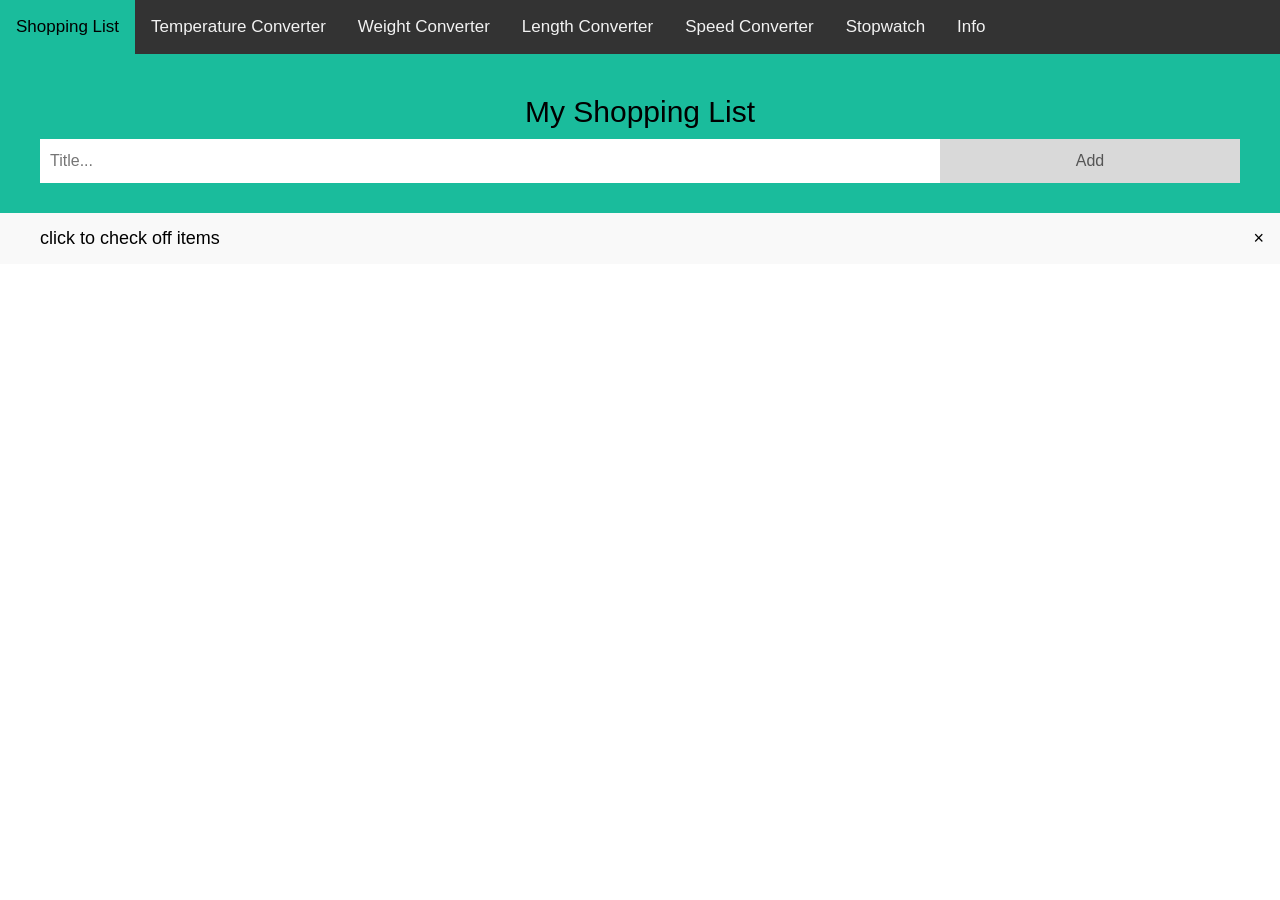
<file: index.html>
<!DOCTYPE html>
<html lang="en">

<head>
  <title>WebTools: Shopping List</title>
  <meta name="viewport" content="width=device-width, initial-scale=1">
  <link rel="stylesheet" type="text/css" href="css/Stylesheet.css">
  <link rel="stylesheet" type="text/css" href="css/w3.css">
  <script src="https://ajax.googleapis.com/ajax/libs/jquery/3.5.1/jquery.min.js"></script>
  <link rel="stylesheet" href="https://cdnjs.cloudflare.com/ajax/libs/font-awesome/4.7.0/css/font-awesome.min.css">
  <link rel="apple-touch-icon" sizes="180x180" href="fav/apple-touch-icon.png">
  <link rel="icon" type="image/png" sizes="32x32" href="fav/favicon-32x32.png">
  <link rel="icon" type="image/png" sizes="16x16" href="fav/favicon-16x16.png">
  <link rel="manifest" href="site.webmanifest">
  <link rel="mask-icon" href="fav/safari-pinned-tab.svg" color="#5bbad5">
  <meta name="msapplication-TileColor" content="#da532c">
  <meta name="theme-color" content="#ffffff">
  <!-- Global site tag (gtag.js) - Google Analytics -->
  <script async src="https://www.googletagmanager.com/gtag/js?id=UA-176557446-1"></script>
  <script>
    window.dataLayer = window.dataLayer || [];
    function gtag() { dataLayer.push(arguments); }
    gtag('js', new Date());

    gtag('config', 'UA-176557446-1');
  </script>

</head>

<body>
  <title>WebTools: Shopping List</title>
<!-- <div class="w3-panel w3-green">
    <p>New! A developement build of the webpage as an app has just been released, it is still in developement and currently only has the shopping list page. It can be downloaded for Windows 10 (x64)</p>
  </div>   --> 
  <div class="topnav" id="myTopnav">
    <a class="active" href="index.html">Shopping List</a>
    <a href="temp.html">Temperature Converter</a>
    <a href="weight.html">Weight Converter</a>
    <a href="length.html">Length Converter</a>
    <a href="speed.html">Speed Converter</a>
    <a href="Stopwatch.html">Stopwatch</a>

    <a onclick="document.getElementById('id01').style.display='block'">Info</a>


  <!-- The Modal -->
  <div id="id01" class="w3-modal">
    <div class="w3-modal-content">
      <div class="w3-container">
        <span onclick="document.getElementById('id01').style.display='none'"
          class="w3-button w3-display-topright">&times;</span>
        <h1>Info</h1>
        <p>Version: v1.5</p>
        <p><a class="nav-modal" href="https://github.com/CodeDude404/WebTools.github.io" target="blank">Git Repo</a></p>
      </div>
    </div>
  </div>



    <a href="javascript:void(0);" class="icon" onclick="myFunction()">
      <i class="fa fa-bars"></i>
    </a>
  </div>
  <div id="myDIV" class="header">
    <h2 style="margin:5px" class="stwitch">My Shopping List</h2>
    <input type="text" id="ToDo" placeholder="Title...">
    <span onclick="newElement()" class="addBtn" id="MyBtn">Add</span>
  </div>

  <ul id="myUL">
    <li>click to check off items</li>
  </ul>




  <script src="JS/index.js"></script>
</body>

</html>
</file>
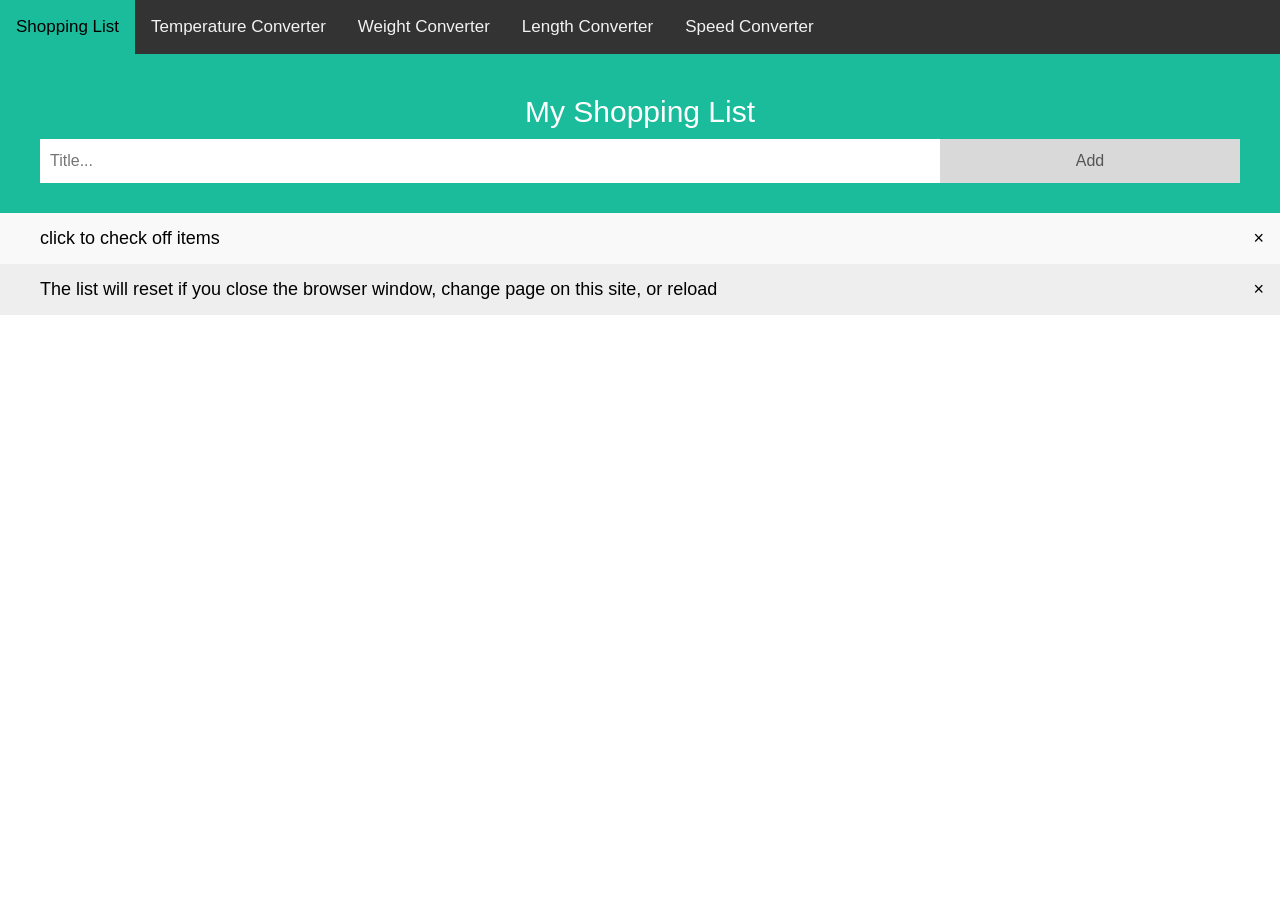
<file: index.html.html>
<!DOCTYPE html>
<html>

<head>
  <meta name="viewport" content="width=device-width, initial-scale=1">
  <link rel="stylesheet" type="text/css" href="Stylesheet.css">
  <link rel="stylesheet" type="text/css" href="w3.css">
  <script src="https://ajax.googleapis.com/ajax/libs/jquery/3.5.1/jquery.min.js"></script>
  <style>

  </style>
</head>

<body>

  <div class="topnav">

    <a class="active" href="Site2.html">Shopping List</a>
    <a href="Site2page2.html">Temperature Converter</a>
    <a href="Site2page3.html">Weight Converter</a>
    <a href="Site2page4.html">Length Converter</a>
    <a href="Site2page5.html">Speed Converter</a>

  </div>

  <div id="myDIV" class="header">
    <h2 style="margin:5px">My Shopping List</h2>
    <input type="text" id="ToDo" placeholder="Title...">
    <span onclick="newElement()" class="addBtn" id="MyBtn">Add</span>
  </div>

  <ul id="myUL">
    <li>click to check off items</li>
    <li>The list will reset if you close the browser window, change page on this site, or reload</li>
  </ul>

  <script>
    // Create a "close" button and append it to each list item
    var myNodelist = document.getElementsByTagName("LI");
    var i;
    for (i = 0; i < myNodelist.length; i++) {
      var span = document.createElement("SPAN");
      var txt = document.createTextNode("\u00D7");
      span.className = "close";
      span.appendChild(txt);
      myNodelist[i].appendChild(span);
    }

    // Click on a close button to hide the current list item
    var close = document.getElementsByClassName("close");
    var i;
    for (i = 0; i < close.length; i++) {
      close[i].onclick = function () {
        var div = this.parentElement;
        div.style.display = "none";
      }
    }

    // Add a "checked" symbol when clicking on a list item
    var list = document.querySelector('ul');
    list.addEventListener('click', function (ev) {
      if (ev.target.tagName === 'LI') {
        ev.target.classList.toggle('checked');
      }
    }, false);

    // Create a new list item when clicking on the "Add" button
    function newElement() {
      var li = document.createElement("li");
      var inputValue = document.getElementById("ToDo").value;
      var t = document.createTextNode(inputValue);
      li.appendChild(t);
      if (inputValue === '') {
        alert("You must write something!");
      } else {
        document.getElementById("myUL").appendChild(li);
      }
      document.getElementById("ToDo").value = "";

      var span = document.createElement("SPAN");
      var txt = document.createTextNode("\u00D7");
      span.className = "close";
      span.appendChild(txt);
      li.appendChild(span);

      for (i = 0; i < close.length; i++) {
        close[i].onclick = function () {
          var div = this.parentElement;
          div.style.display = "none";
        }
      }
    }

// Get the input field
document.getElementById('ToDo').addEventListener('keypress', function (e) {
    if (e.keyCode == 13) {
            newElement();
    }
}, false);
  </script>

</body>

</html>
</file>
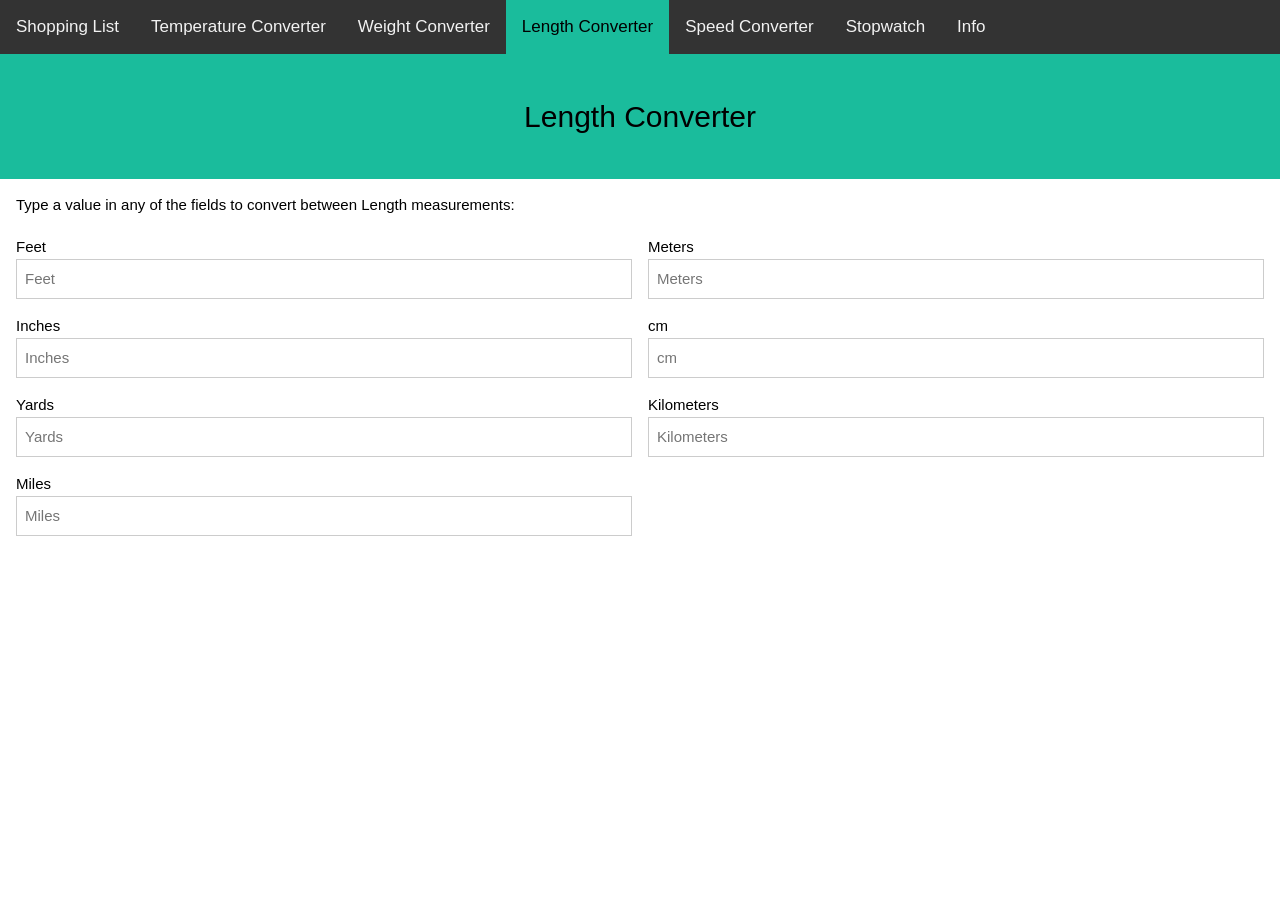
<file: length.html>
<!DOCTYPE html>
<html>

<head>
  <title>WebTools: Shopping List</title>
  <meta name="viewport" content="width=device-width, initial-scale=1">
  <link rel="stylesheet" type="text/css" href="css/Stylesheet.css">
  <link rel="stylesheet" type="text/css" href="css/w3.css">
  <script src="https://ajax.googleapis.com/ajax/libs/jquery/3.5.1/jquery.min.js"></script>
  <link rel="stylesheet" href="https://cdnjs.cloudflare.com/ajax/libs/font-awesome/4.7.0/css/font-awesome.min.css">
  <link rel="apple-touch-icon" sizes="180x180" href="fav/apple-touch-icon.png">
  <link rel="icon" type="image/png" sizes="32x32" href="fav/favicon-32x32.png">
  <link rel="icon" type="image/png" sizes="16x16" href="fav/favicon-16x16.png">
  <link rel="manifest" href="site.webmanifest">
  <link rel="mask-icon" href="fav/safari-pinned-tab.svg" color="#5bbad5">
  <meta name="msapplication-TileColor" content="#da532c">
  <meta name="theme-color" content="#ffffff">
  <!-- Global site tag (gtag.js) - Google Analytics -->
<script async src="https://www.googletagmanager.com/gtag/js?id=UA-176557446-1"></script>
<script>
  window.dataLayer = window.dataLayer || [];
  function gtag(){dataLayer.push(arguments);}
  gtag('js', new Date());

  gtag('config', 'UA-176557446-1');
</script>

</head>

<body>

  <title>WebTools: Length Converter</title>
  <div class="topnav" id="myTopnav">
    <a href="index.html">Shopping List</a>
    <a href="temp.html">Temperature Converter</a>
    <a href="weight.html">Weight Converter</a>
    <a class="active" href="Site2page4.html">Length Converter</a>
    <a href="speed.html">Speed Converter</a>
    <a href="Stopwatch.html">Stopwatch</a>
    <a onclick="document.getElementById('id01').style.display='block'">Info</a>

    
    <!-- The Modal -->
    <div id="id01" class="w3-modal">
      <div class="w3-modal-content">
        <div class="w3-container">
          <span onclick="document.getElementById('id01').style.display='none'"
            class="w3-button w3-display-topright">&times;</span>
          <h1>Info</h1>
          <p>Version: v1.5</p>
          <p><a class="nav-modal" href="https://github.com/CodeDude404/WebTools.github.io" target="blank">Git Repo</a></p>
        </div>
      </div>
    </div>
  
    <a href="javascript:void(0);" class="icon" onclick="myFunction()">
      <i class="fa fa-bars"></i>
    </a>
  </div>
  <div class="header">
    <h2 class="stwitch">Length Converter</h2>
  </div>

  <div class="w3-row-padding">
    <p style="margin-left:8px;margin-bottom:4px;">Type a value in any of the fields to convert between Length
      measurements:</p>
    <div class="w3-half w3-margin-top">
      <label>Feet</label>
      <input id="inputFeet" class="w3-input w3-border" type="number" placeholder="Feet"
        oninput="lengthConverter(this.id,this.value)" onchange="lengthConverter(this.id,this.value)">
    </div>
    <div class="w3-half w3-margin-top">
      <label>Meters</label>
      <input id="inputMeters" class="w3-input w3-border" type="number" placeholder="Meters"
        oninput="lengthConverter(this.id,this.value)" onchange="lengthConverter(this.id,this.value)">
    </div>
    <div class="w3-half w3-margin-top">
      <label>Inches</label>
      <input id="inputInches" class="w3-input w3-border" type="number" placeholder="Inches"
        oninput="lengthConverter(this.id,this.value)" onchange="lengthConverter(this.id,this.value)">
    </div>
    <div class="w3-half w3-margin-top">
      <label>cm</label>
      <input id="inputcm" class="w3-input w3-border" type="number" placeholder="cm"
        oninput="lengthConverter(this.id,this.value)" onchange="lengthConverter(this.id,this.value)">
    </div>
    <div class="w3-half w3-margin-top">
      <label>Yards</label>
      <input id="inputYards" class="w3-input w3-border" type="number" placeholder="Yards"
        oninput="lengthConverter(this.id,this.value)" onchange="lengthConverter(this.id,this.value)">
    </div>
    <div class="w3-half w3-margin-top">
      <label>Kilometers</label>
      <input id="inputKilometers" class="w3-input w3-border" type="number" placeholder="Kilometers"
        oninput="lengthConverter(this.id,this.value)" onchange="lengthConverter(this.id,this.value)">
    </div>
    <div class="w3-half w3-margin-top">
      <label>Miles</label>
      <input id="inputMiles" class="w3-input w3-border" type="number" placeholder="Miles"
        oninput="lengthConverter(this.id,this.value)" onchange="lengthConverter(this.id,this.value)">
    </div>
  </div>
  <script src="JS/dist.js"></script>
</body>

</html>
</file>
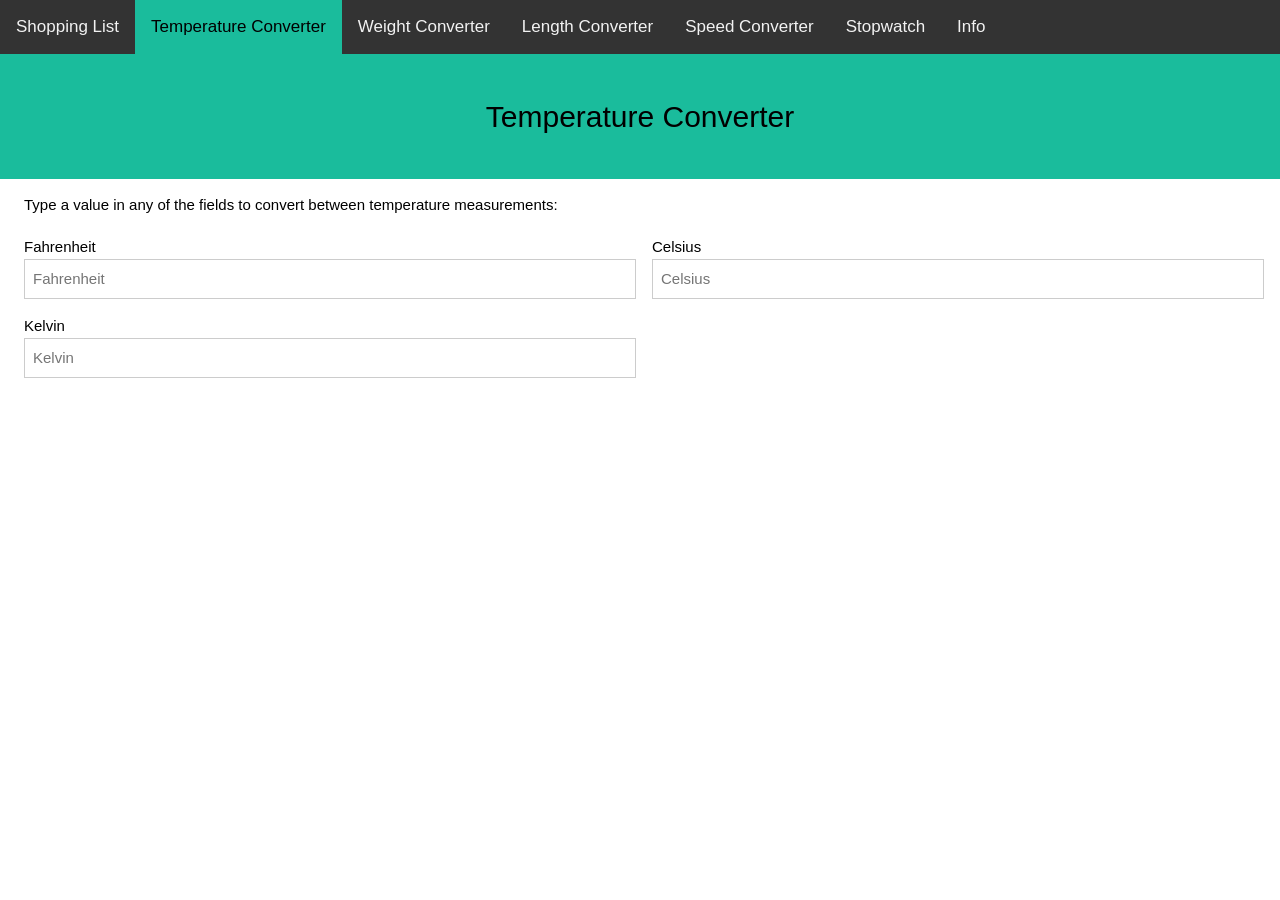
<file: Site2page2.html>
<!DOCTYPE html>
<html>

<head>
  <title>WebTools: Shopping List</title>
  <meta name="viewport" content="width=device-width, initial-scale=1">
  <link rel="stylesheet" type="text/css" href="Stylesheet.css">
  <link rel="stylesheet" type="text/css" href="w3.css">
  <script src="https://ajax.googleapis.com/ajax/libs/jquery/3.5.1/jquery.min.js"></script>
  <link rel="stylesheet" href="https://cdnjs.cloudflare.com/ajax/libs/font-awesome/4.7.0/css/font-awesome.min.css">
  <link rel="apple-touch-icon" sizes="180x180" href="fav/apple-touch-icon.png">
  <link rel="icon" type="image/png" sizes="32x32" href="fav/favicon-32x32.png">
  <link rel="icon" type="image/png" sizes="16x16" href="fav/favicon-16x16.png">
  <link rel="manifest" href="site.webmanifest">
  <link rel="mask-icon" href="fav/safari-pinned-tab.svg" color="#5bbad5">
  <meta name="msapplication-TileColor" content="#da532c">
  <meta name="theme-color" content="#ffffff">
  <!-- Global site tag (gtag.js) - Google Analytics -->
<script async src="https://www.googletagmanager.com/gtag/js?id=UA-176557446-1"></script>
<script>
  window.dataLayer = window.dataLayer || [];
  function gtag(){dataLayer.push(arguments);}
  gtag('js', new Date());

  gtag('config', 'UA-176557446-1');
</script>


</head>

<body>
  <div class="topnav" id="myTopnav">
    <a href="index.html">Shopping List</a>
    <a class = "active" href="Site2page2.html">Temperature Converter</a>
    <a href="Site2page3.html">Weight Converter</a>
    <a href="Site2page4.html">Length Converter</a>
    <a href="Site2page5.html">Speed Converter</a>
    <a href="Stopwatch.html">Stopwatch</a>
    <a onclick="document.getElementById('id01').style.display='block'">Info</a>

    
    <!-- The Modal -->
    <div id="id01" class="w3-modal">
      <div class="w3-modal-content">
        <div class="w3-container">
          <span onclick="document.getElementById('id01').style.display='none'"
            class="w3-button w3-display-topright">&times;</span>
          <h1>Info</h1>
          <p>Version: v1.3</p>
          <p><a herf="https://github.com/CodeDude404/WebTools.github.io" target="blank">Git Repo</a></p>
        </div>
      </div>
    </div>
  
    <a href="javascript:void(0);" class="icon" onclick="myFunction()">
      <i class="fa fa-bars"></i>
    </a>
  </div>
  <div class="header">
    <h2 class="stwitch">Temperature Converter</h2>
  </div>
  <div class="w3-row-padding" style="margin-left:8px">
    <p style="margin-left:8px;margin-bottom:4px">Type a value in any of the fields to convert between temperature 
    measurements:</p>
    <div class="w3-half w3-margin-top">
      <label>Fahrenheit</label>
      <input id="inputFahrenheit" class="w3-input w3-border" type="number" min="-459.66999999999996" placeholder="Fahrenheit" oninput="temperatureConverter(this.id,this.value)" onchange="temperatureConverter(this.id,this.value)">
    </div>
    <div class="w3-half w3-margin-top">
      <label>Celsius</label>
      <input id="inputCelsius" class="w3-input w3-border" type="number" min="-273.15" placeholder="Celsius" oninput="temperatureConverter(this.id,this.value)" onchange="temperatureConverter(this.id,this.value)">
    </div>
    <div class="w3-half w3-margin-top">
      <label>Kelvin</label>
      <input id="inputKelvin" class="w3-input w3-border" type="number" min="0" placeholder="Kelvin" oninput="temperatureConverter(this.id,this.value)" onchange="temperatureConverter(this.id,this.value)">
    </div>
  </div>
  <script src="JS/temp.js"></script>
</body>

</html>
</file>
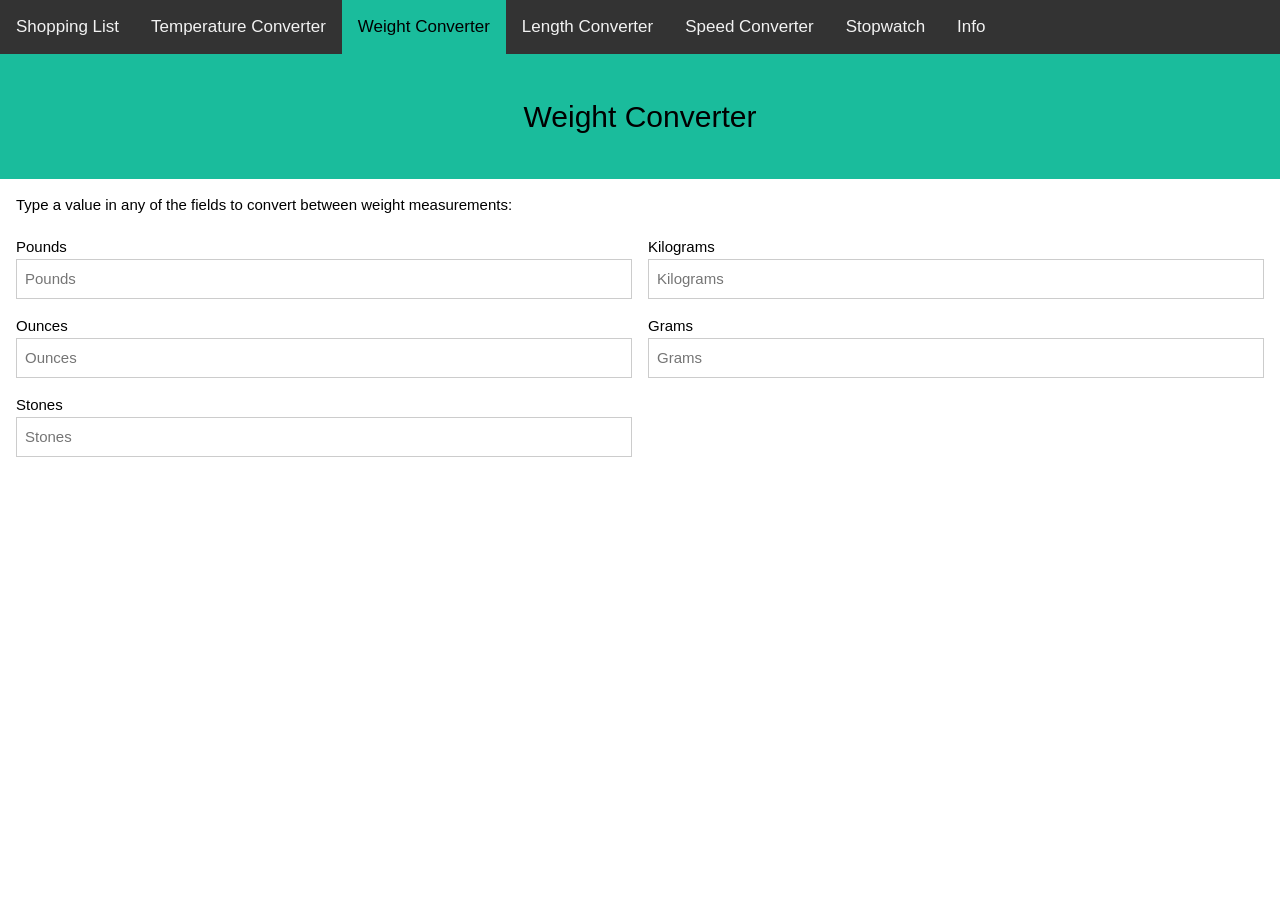
<file: Site2page3.html>
<!DOCTYPE html>
<html>

<head>
  <title>WebTools: Shopping List</title>
  <meta name="viewport" content="width=device-width, initial-scale=1">
  <link rel="stylesheet" type="text/css" href="Stylesheet.css">
  <link rel="stylesheet" type="text/css" href="w3.css">
  <script src="https://ajax.googleapis.com/ajax/libs/jquery/3.5.1/jquery.min.js"></script>
  <link rel="stylesheet" href="https://cdnjs.cloudflare.com/ajax/libs/font-awesome/4.7.0/css/font-awesome.min.css">
  <link rel="apple-touch-icon" sizes="180x180" href="fav/apple-touch-icon.png">
  <link rel="icon" type="image/png" sizes="32x32" href="fav/favicon-32x32.png">
  <link rel="icon" type="image/png" sizes="16x16" href="fav/favicon-16x16.png">
  <link rel="manifest" href="site.webmanifest">
  <link rel="mask-icon" href="fav/safari-pinned-tab.svg" color="#5bbad5">
  <meta name="msapplication-TileColor" content="#da532c">
  <meta name="theme-color" content="#ffffff">
  <!-- Global site tag (gtag.js) - Google Analytics -->
<script async src="https://www.googletagmanager.com/gtag/js?id=UA-176557446-1"></script>
<script>
  window.dataLayer = window.dataLayer || [];
  function gtag(){dataLayer.push(arguments);}
  gtag('js', new Date());

  gtag('config', 'UA-176557446-1');
</script>
</head>

<body>
  <title>WebTools: Weight Converter</title>
  <div class="topnav" id="myTopnav">
    <a href="index.html">Shopping List</a>
    <a href="Site2page2.html">Temperature Converter</a>
    <a class="active" href="Site2page3.html">Weight Converter</a>
    <a href="Site2page4.html">Length Converter</a>
    <a href="Site2page5.html">Speed Converter</a>
    <a href="Stopwatch.html">Stopwatch</a>
    <a onclick="document.getElementById('id01').style.display='block'">Info</a>

    
    <!-- The Modal -->
    <div id="id01" class="w3-modal">
      <div class="w3-modal-content">
        <div class="w3-container">
          <span onclick="document.getElementById('id01').style.display='none'"
            class="w3-button w3-display-topright">&times;</span>
          <h1>Info</h1>
          <p>Version: v1.3</p>
          <p><a herf="https://github.com/CodeDude404/WebTools.github.io" target="blank">Git Repo</a></p>
        </div>
      </div>
    </div>
  
    <a href="javascript:void(0);" class="icon" onclick="myFunction()">
      <i class="fa fa-bars"></i>
    </a>
  </div>
  <div class="header">
    <h2 class="stwitch">Weight Converter</h2>
  </div>
  <div class="w3-row-padding">
    <p style="margin-left:8px;margin-bottom:4px">Type a value in any of the fields to convert between weight
      measurements:</p>
    <div class="w3-half w3-margin-top">
      <label>Pounds</label>
      <input id="inputPounds" class="w3-input w3-border" type="number" placeholder="Pounds"
        oninput="weightConverter(this.id,this.value)" onchange="weightConverter(this.id,this.value)">
    </div>
    <div class="w3-half w3-margin-top">
      <label>Kilograms</label>
      <input id="inputKilograms" class="w3-input w3-border" type="number" placeholder="Kilograms"
        oninput="weightConverter(this.id,this.value)" onchange="weightConverter(this.id,this.value)">
    </div>
    <div class="w3-half w3-margin-top">
      <label>Ounces</label>
      <input id="inputOunces" class="w3-input w3-border" type="number" placeholder="Ounces"
        oninput="weightConverter(this.id,this.value)" onchange="weightConverter(this.id,this.value)">
    </div>
    <div class="w3-half w3-margin-top">
      <label>Grams</label>
      <input id="inputGrams" class="w3-input w3-border" type="number" placeholder="Grams"
        oninput="weightConverter(this.id,this.value)" onchange="weightConverter(this.id,this.value)">
    </div>
    <div class="w3-half w3-margin-top">
      <label>Stones</label>
      <input id="inputStones" class="w3-input w3-border" type="number" placeholder="Stones"
        oninput="weightConverter(this.id,this.value)" onchange="weightConverter(this.id,this.value)">
    </div>
  </div>

  <script src="JS/weight.js"></script>

</body>

</html>
</file>
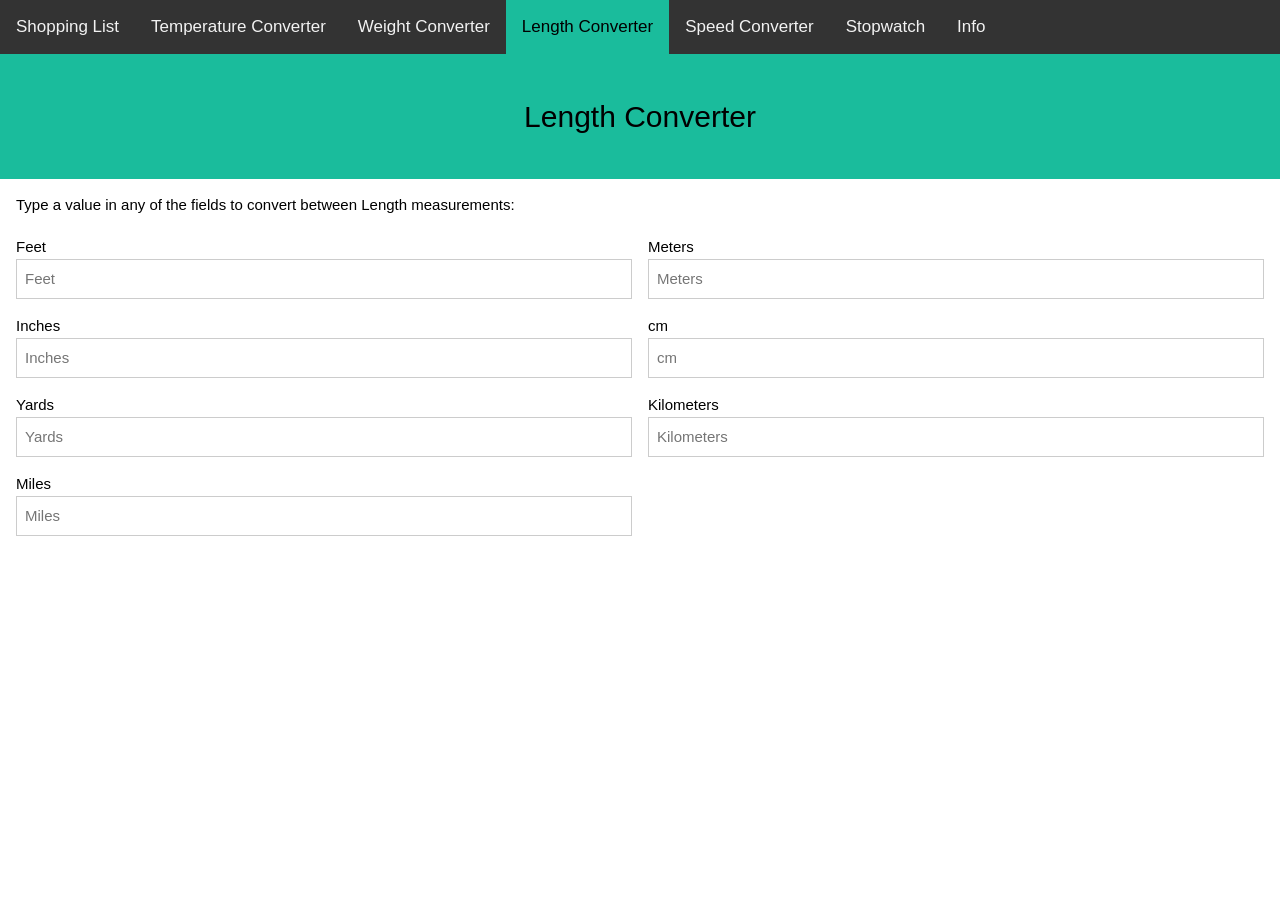
<file: Site2page4.html>
<!DOCTYPE html>
<html>

<head>
  <title>WebTools: Shopping List</title>
  <meta name="viewport" content="width=device-width, initial-scale=1">
  <link rel="stylesheet" type="text/css" href="Stylesheet.css">
  <link rel="stylesheet" type="text/css" href="w3.css">
  <script src="https://ajax.googleapis.com/ajax/libs/jquery/3.5.1/jquery.min.js"></script>
  <link rel="stylesheet" href="https://cdnjs.cloudflare.com/ajax/libs/font-awesome/4.7.0/css/font-awesome.min.css">
  <link rel="apple-touch-icon" sizes="180x180" href="fav/apple-touch-icon.png">
  <link rel="icon" type="image/png" sizes="32x32" href="fav/favicon-32x32.png">
  <link rel="icon" type="image/png" sizes="16x16" href="fav/favicon-16x16.png">
  <link rel="manifest" href="site.webmanifest">
  <link rel="mask-icon" href="fav/safari-pinned-tab.svg" color="#5bbad5">
  <meta name="msapplication-TileColor" content="#da532c">
  <meta name="theme-color" content="#ffffff">
  <!-- Global site tag (gtag.js) - Google Analytics -->
<script async src="https://www.googletagmanager.com/gtag/js?id=UA-176557446-1"></script>
<script>
  window.dataLayer = window.dataLayer || [];
  function gtag(){dataLayer.push(arguments);}
  gtag('js', new Date());

  gtag('config', 'UA-176557446-1');
</script>

</head>

<body>

  <title>WebTools: Length Converter</title>
  <div class="topnav" id="myTopnav">
    <a href="index.html">Shopping List</a>
    <a href="Site2page2.html">Temperature Converter</a>
    <a href="Site2page3.html">Weight Converter</a>
    <a class="active" href="Site2page4.html">Length Converter</a>
    <a href="Site2page5.html">Speed Converter</a>
    <a href="Stopwatch.html">Stopwatch</a>
    <a onclick="document.getElementById('id01').style.display='block'">Info</a>

    
    <!-- The Modal -->
    <div id="id01" class="w3-modal">
      <div class="w3-modal-content">
        <div class="w3-container">
          <span onclick="document.getElementById('id01').style.display='none'"
            class="w3-button w3-display-topright">&times;</span>
          <h1>Info</h1>
          <p>Version: v1.3</p>
          <p><a herf="https://github.com/CodeDude404/WebTools.github.io" target="blank">Git Repo</a></p>
        </div>
      </div>
    </div>
  
    <a href="javascript:void(0);" class="icon" onclick="myFunction()">
      <i class="fa fa-bars"></i>
    </a>
  </div>
  <div class="header">
    <h2 class="stwitch">Length Converter</h2>
  </div>

  <div class="w3-row-padding">
    <p style="margin-left:8px;margin-bottom:4px;">Type a value in any of the fields to convert between Length
      measurements:</p>
    <div class="w3-half w3-margin-top">
      <label>Feet</label>
      <input id="inputFeet" class="w3-input w3-border" type="number" placeholder="Feet"
        oninput="lengthConverter(this.id,this.value)" onchange="lengthConverter(this.id,this.value)">
    </div>
    <div class="w3-half w3-margin-top">
      <label>Meters</label>
      <input id="inputMeters" class="w3-input w3-border" type="number" placeholder="Meters"
        oninput="lengthConverter(this.id,this.value)" onchange="lengthConverter(this.id,this.value)">
    </div>
    <div class="w3-half w3-margin-top">
      <label>Inches</label>
      <input id="inputInches" class="w3-input w3-border" type="number" placeholder="Inches"
        oninput="lengthConverter(this.id,this.value)" onchange="lengthConverter(this.id,this.value)">
    </div>
    <div class="w3-half w3-margin-top">
      <label>cm</label>
      <input id="inputcm" class="w3-input w3-border" type="number" placeholder="cm"
        oninput="lengthConverter(this.id,this.value)" onchange="lengthConverter(this.id,this.value)">
    </div>
    <div class="w3-half w3-margin-top">
      <label>Yards</label>
      <input id="inputYards" class="w3-input w3-border" type="number" placeholder="Yards"
        oninput="lengthConverter(this.id,this.value)" onchange="lengthConverter(this.id,this.value)">
    </div>
    <div class="w3-half w3-margin-top">
      <label>Kilometers</label>
      <input id="inputKilometers" class="w3-input w3-border" type="number" placeholder="Kilometers"
        oninput="lengthConverter(this.id,this.value)" onchange="lengthConverter(this.id,this.value)">
    </div>
    <div class="w3-half w3-margin-top">
      <label>Miles</label>
      <input id="inputMiles" class="w3-input w3-border" type="number" placeholder="Miles"
        oninput="lengthConverter(this.id,this.value)" onchange="lengthConverter(this.id,this.value)">
    </div>
  </div>
  <script src="JS/dist.js"></script>
</body>

</html>
</file>
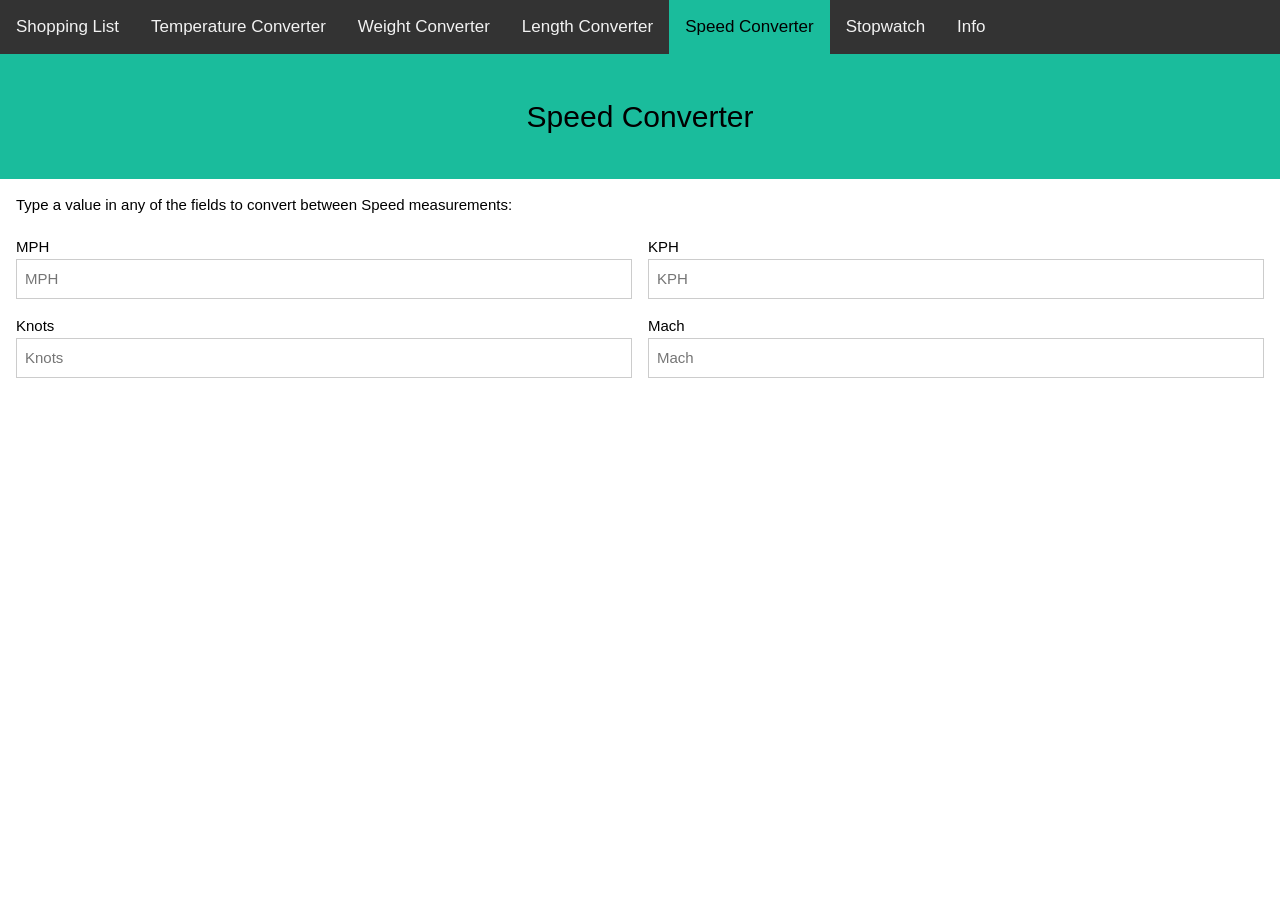
<file: speed.html>
<!DOCTYPE html>
<html>

<head>
  <title>WebTools: Shopping List</title>
  <meta name="viewport" content="width=device-width, initial-scale=1">
  <link rel="stylesheet" type="text/css" href="css/Stylesheet.css">
  <link rel="stylesheet" type="text/css" href="css/w3.css">
  <script src="https://ajax.googleapis.com/ajax/libs/jquery/3.5.1/jquery.min.js"></script>
  <link rel="stylesheet" href="https://cdnjs.cloudflare.com/ajax/libs/font-awesome/4.7.0/css/font-awesome.min.css">
  <link rel="apple-touch-icon" sizes="180x180" href="fav/apple-touch-icon.png">
  <link rel="icon" type="image/png" sizes="32x32" href="fav/favicon-32x32.png">
  <link rel="icon" type="image/png" sizes="16x16" href="fav/favicon-16x16.png">
  <link rel="manifest" href="site.webmanifest">
  <link rel="mask-icon" href="fav/safari-pinned-tab.svg" color="#5bbad5">
  <meta name="msapplication-TileColor" content="#da532c">
  <meta name="theme-color" content="#ffffff">
  <!-- Global site tag (gtag.js) - Google Analytics -->
<script async src="https://www.googletagmanager.com/gtag/js?id=UA-176557446-1"></script>
<script>
  window.dataLayer = window.dataLayer || [];
  function gtag(){dataLayer.push(arguments);}
  gtag('js', new Date());

  gtag('config', 'UA-176557446-1');
</script>

<body>
  <title>WebTools: Length Converter</title>
  <div class="topnav" id="myTopnav">
    <a href="index.html">Shopping List</a>
    <a href="temp.html">Temperature Converter</a>
    <a href="weight.html">Weight Converter</a>
    <a href="length.html">Length Converter</a>
    <a class="active" href="speed.html">Speed Converter</a>
    <a href="Stopwatch.html">Stopwatch</a>
    <a onclick="document.getElementById('id01').style.display='block'">Info</a>

    
  <!-- The Modal -->
  <div id="id01" class="w3-modal">
    <div class="w3-modal-content">
      <div class="w3-container">
        <span onclick="document.getElementById('id01').style.display='none'"
          class="w3-button w3-display-topright">&times;</span>
        <h1>Info</h1>
        <p>Version: v1.5</p>
        <p><a class="nav-modal" href="https://github.com/CodeDude404/WebTools.github.io" target="blank">Git Repo</a></p>
      </div>
    </div>
  </div>

    <a href="javascript:void(0);" class="icon" onclick="myFunction()">
      <i class="fa fa-bars"></i>
    </a>
  </div>
  <div class="header">
    <h2 class="stwitch">Speed Converter</h2>
  </div>
  
  <div class="w3-row-padding" ">
    <p style="margin-left:8px;margin-bottom:4px;">Type a value in any of the fields to convert between Speed measurements:</p>
    <div class="w3-half w3-margin-top">
      <label>MPH</label>
      <input id="inputMPH" class="w3-input w3-border" type="number" placeholder="MPH" oninput="speedConverter(this.id,this.value)" onchange="speedConverter(this.id,this.value)">
    </div>
    <div class="w3-half w3-margin-top">
      <label>KPH</label>
      <input id="inputKPH" class="w3-input w3-border" type="number" placeholder="KPH" oninput="speedConverter(this.id,this.value)" onchange="speedConverter(this.id,this.value)">
    </div>
    <div class="w3-half w3-margin-top">
      <label>Knots</label>
      <input id="inputKnots" class="w3-input w3-border" type="number" placeholder="Knots" oninput="speedConverter(this.id,this.value)" onchange="speedConverter(this.id,this.value)">
    </div>
    <div class="w3-half w3-margin-top">
      <label>Mach</label>
      <input id="inputMach" class="w3-input w3-border" type="number" placeholder="Mach" oninput="speedConverter(this.id,this.value)" onchange="speedConverter(this.id,this.value)">
    </div>
  </div>
  <script src="JS/speed.js"></script>
</body>

</html>
</file>
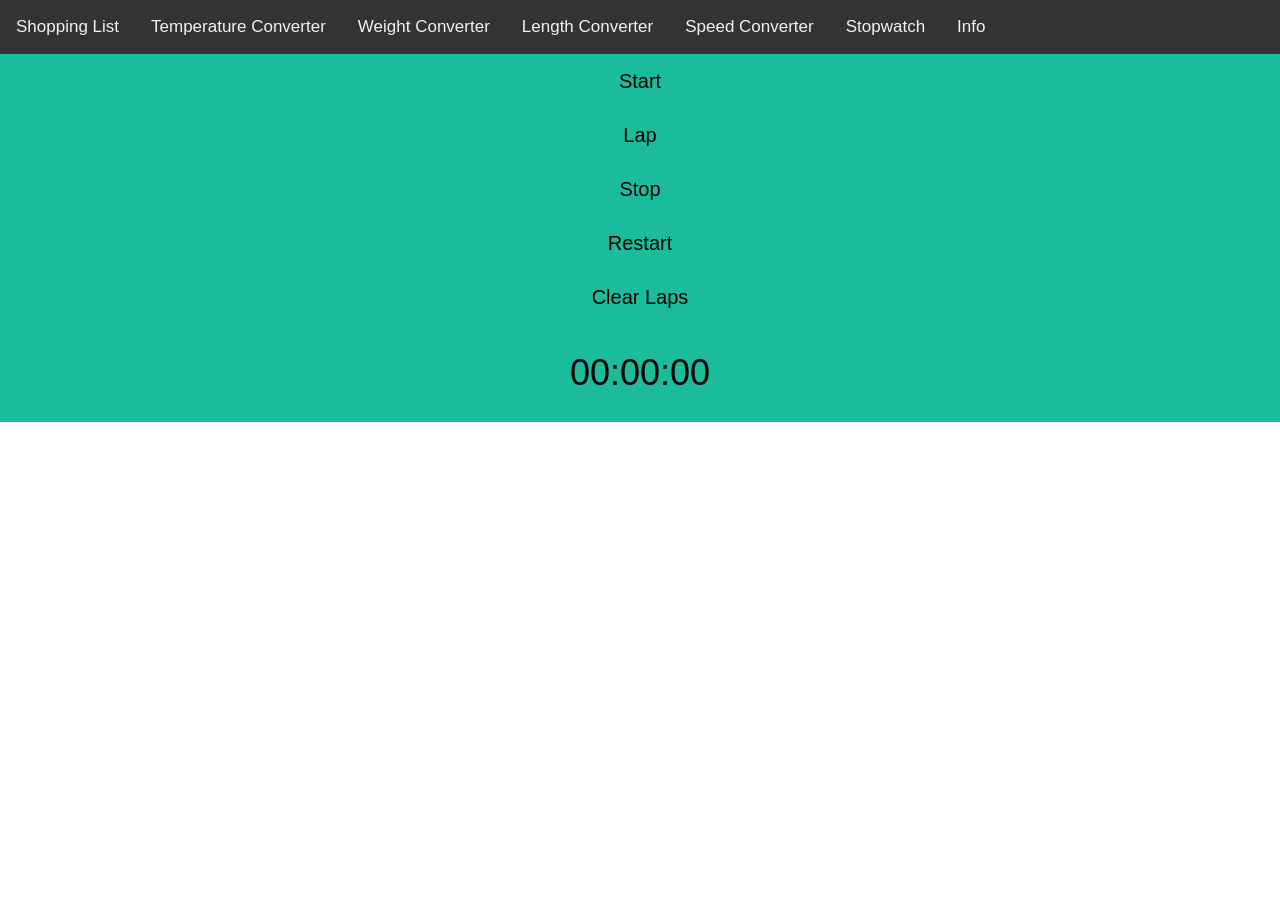
<file: Stopwatch.html>
<html>

<head>
    <title>WebTools: Shopping List</title>
    <!-- Global site tag (gtag.js) - Google Analytics -->
<script async src="https://www.googletagmanager.com/gtag/js?id=UA-176557446-1"></script>
<script>
  window.dataLayer = window.dataLayer || [];
  function gtag(){dataLayer.push(arguments);}
  gtag('js', new Date());

  gtag('config', 'UA-176557446-1');
</script>

    <meta name="viewport" content="width=device-width, initial-scale=1">
    <link rel="stylesheet" type="text/css" href="css/Stylesheet.css">
    <link rel="stylesheet" type="text/css" href="css/w3.css">
    <script src="https://ajax.googleapis.com/ajax/libs/jquery/3.5.1/jquery.min.js"></script>
    <link rel="stylesheet" href="https://cdnjs.cloudflare.com/ajax/libs/font-awesome/4.7.0/css/font-awesome.min.css">
    <link rel="apple-touch-icon" sizes="180x180" href="fav/apple-touch-icon.png">
    <link rel="icon" type="image/png" sizes="32x32" href="fav/favicon-32x32.png">
    <link rel="icon" type="image/png" sizes="16x16" href="fav/favicon-16x16.png">
    <link rel="manifest" href="site.webmanifest">
    <link rel="mask-icon" href="fav/safari-pinned-tab.svg" color="#5bbad5">
    <meta name="msapplication-TileColor" content="#da532c">
    <meta name="theme-color" content="#ffffff">
    <style>
        .btn {
            background-color: #1abc9c;
            border: none;
            color: black;
            padding: 12px 30px;
            cursor: pointer;
            font-size: 20px;
        }

        /* Darker background on mouse-over */
        .btn:hover {
            background-color: #90E2D2;
        }
    </style>
</head>

<body>
    <title>WebTools: Stopwatch</title>
    <div class="topnav" id="myTopnav">
        <a href="index.html">Shopping List</a>
        <a href="temp.html">Temperature Converter</a>
        <a href="weight.html">Weight Converter</a>
        <a href="length.html">Length Converter</a>
        <a href="speed.html">Speed Converter</a>
        <a href="Stopwatch.html">Stopwatch</a>
        <a onclick="document.getElementById('id01').style.display='block'">Info</a>

    
        <!-- The Modal -->
        <div id="id01" class="w3-modal">
            <div class="w3-modal-content">
              <div class="w3-container">
                <span onclick="document.getElementById('id01').style.display='none'"
                  class="w3-button w3-display-topright">&times;</span>
                <h1>Info</h1>
                <p>Version: v1.5</p>
                <p><a class="nav-modal" href="https://github.com/CodeDude404/WebTools.github.io" target="blank">Git Repo</a></p>
              </div>
            </div>
        </div>
      
        <a href="javascript:void(0);" class="icon" onclick="myFunction()">
            <i class="fa fa-bars"></i>
        </a>
    </div>
    <a href="#" class="button" onClick="stopwatch.start();">
        <button class="btn" style="width:100%">Start</button>
    </a>
    <a href="#" class="button" onClick="stopwatch.lap();">
        <button class="btn" style="width:100%">Lap</button>
    </a>
    <a href="#" class="button" onClick="stopwatch.stop();">
        <button class="btn" style="width:100%">Stop</button>
    </a>
    <a href="#" class="button" onClick="stopwatch.restart();">
        <button class="btn" style="width:100%">Restart</button>
    </a>
    <a href="#" class="button" onClick="stopwatch.clear();">
        <button class="btn" style="width:100%">Clear Laps</button>
    </a>
    <button class="btn" style="width:100%">
        <h1>
            <div class="stopwatch"></div>
        </h1>
    </button>

    <ul class="results"></ul>
    <script src="JS/stopwatch.js"></script>
</body>


</html>
</file>
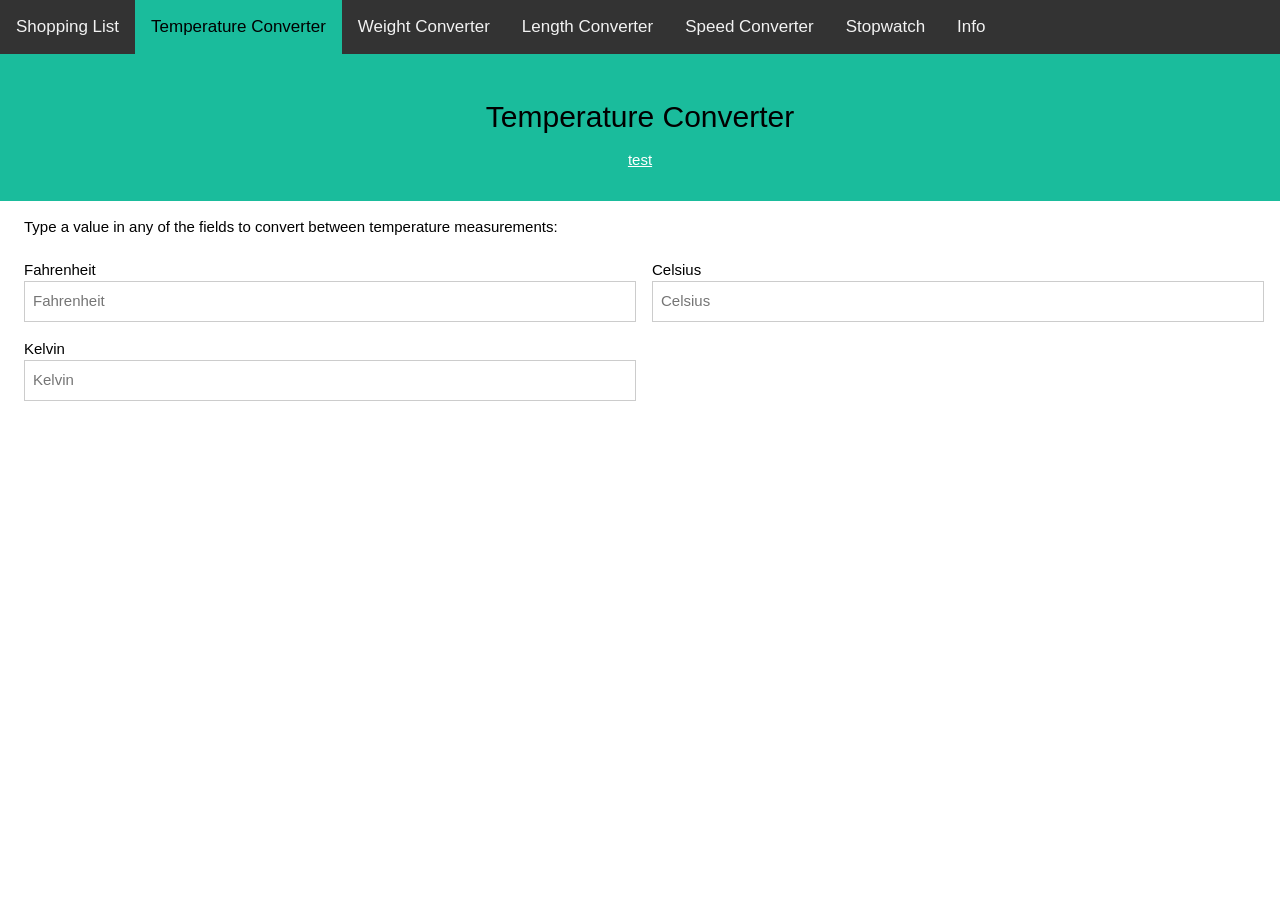
<file: temp.html>
<!DOCTYPE html>
<html>

<head>
  <title>WebTools: Shopping List</title>
  <meta name="viewport" content="width=device-width, initial-scale=1">
  <link rel="stylesheet" type="text/css" href="css/Stylesheet.css">
  <link rel="stylesheet" type="text/css" href="css/w3.css">
  <script src="https://ajax.googleapis.com/ajax/libs/jquery/3.5.1/jquery.min.js"></script>
  <link rel="stylesheet" href="https://cdnjs.cloudflare.com/ajax/libs/font-awesome/4.7.0/css/font-awesome.min.css">
  <link rel="apple-touch-icon" sizes="180x180" href="fav/apple-touch-icon.png">
  <link rel="icon" type="image/png" sizes="32x32" href="fav/favicon-32x32.png">
  <link rel="icon" type="image/png" sizes="16x16" href="fav/favicon-16x16.png">
  <link rel="manifest" href="site.webmanifest">
  <link rel="mask-icon" href="fav/safari-pinned-tab.svg" color="#5bbad5">
  <meta name="msapplication-TileColor" content="#da532c">
  <meta name="theme-color" content="#ffffff">
  <!-- Global site tag (gtag.js) - Google Analytics -->
  <script async src="https://www.googletagmanager.com/gtag/js?id=UA-176557446-1"></script>
  <script>
    window.dataLayer = window.dataLayer || [];
    function gtag() { dataLayer.push(arguments); }
    gtag('js', new Date());

    gtag('config', 'UA-176557446-1');
  </script>


</head>

<body>
  <div class="topnav" id="myTopnav">
    <a href="index.html">Shopping List</a>
    <a class="active" href="temp.html">Temperature Converter</a>
    <a href="weight.html">Weight Converter</a>
    <a href="length.html">Length Converter</a>
    <a href="speed.html">Speed Converter</a>
    <a href="Stopwatch.html">Stopwatch</a>
    <a onclick="document.getElementById('id01').style.display='block'">Info</a>

    <a href="javascript:void(0);" class="icon" onclick="myFunction()">
      <i class="fa fa-bars"></i>
    </a>
    <!-- The Modal -->
    <div id="id01" class="w3-modal">
      <div class="w3-modal-content">
        <div class="w3-container">
          <span onclick="document.getElementById('id01').style.display='none'"
            class="w3-button w3-display-topright">&times;</span>
          <h1>Info</h1>
          <p>Version: v1.5</p>
          <p><a class="nav-modal" href="https://github.com/CodeDude404/WebTools.github.io" target="blank">Git Repo</a></p>
        </div>
      </div>
    </div>

  </div>
  <div class="header">
    <h2 class="stwitch">Temperature Converter</h2>
    <a href="#">test</a>
  </div>
  <div class="w3-row-padding" style="margin-left:8px">
    <p style="margin-left:8px;margin-bottom:4px">Type a value in any of the fields to convert between temperature
      measurements:</p>
    <div class="w3-half w3-margin-top">
      <label>Fahrenheit</label>
      <input id="inputFahrenheit" class="w3-input w3-border" type="number" min="-459.66999999999996"
        placeholder="Fahrenheit" oninput="temperatureConverter(this.id,this.value)"
        onchange="temperatureConverter(this.id,this.value)">
    </div>
    <div class="w3-half w3-margin-top">
      <label>Celsius</label>
      <input id="inputCelsius" class="w3-input w3-border" type="number" min="-273.15" placeholder="Celsius"
        oninput="temperatureConverter(this.id,this.value)" onchange="temperatureConverter(this.id,this.value)">
    </div>
    <div class="w3-half w3-margin-top">
      <label>Kelvin</label>
      <input id="inputKelvin" class="w3-input w3-border" type="number" min="0" placeholder="Kelvin"
        oninput="temperatureConverter(this.id,this.value)" onchange="temperatureConverter(this.id,this.value)">
    </div>
  </div>
  <script src="JS/temp.js"></script>
</body>

</html>
</file>
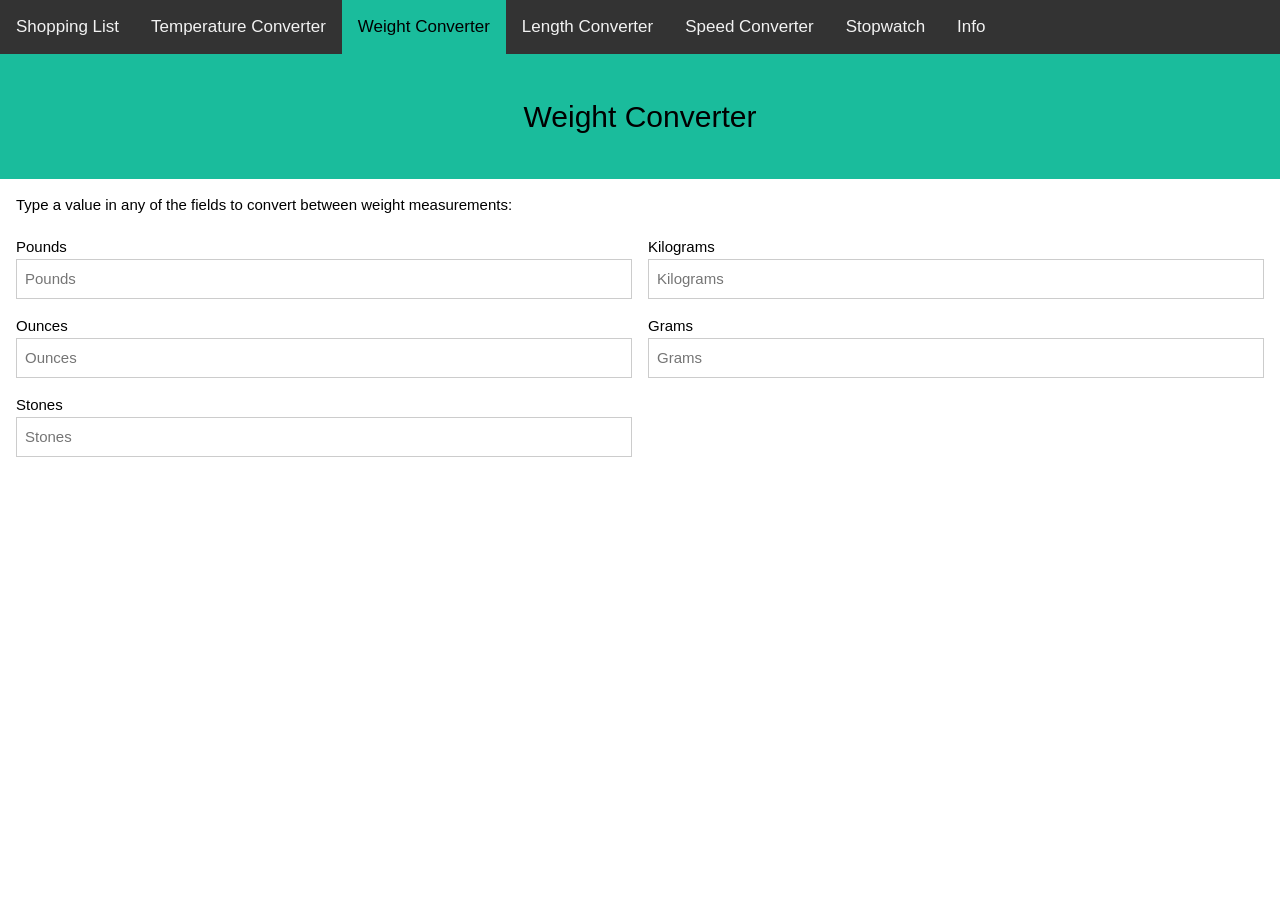
<file: weight.html>
<!DOCTYPE html>
<html>

<head>
  <title>WebTools: Shopping List</title>
  <meta name="viewport" content="width=device-width, initial-scale=1">
  <link rel="stylesheet" type="text/css" href="css/Stylesheet.css">
  <link rel="stylesheet" type="text/css" href="css/w3.css">
  <script src="https://ajax.googleapis.com/ajax/libs/jquery/3.5.1/jquery.min.js"></script>
  <link rel="stylesheet" href="https://cdnjs.cloudflare.com/ajax/libs/font-awesome/4.7.0/css/font-awesome.min.css">
  <link rel="apple-touch-icon" sizes="180x180" href="fav/apple-touch-icon.png">
  <link rel="icon" type="image/png" sizes="32x32" href="fav/favicon-32x32.png">
  <link rel="icon" type="image/png" sizes="16x16" href="fav/favicon-16x16.png">
  <link rel="manifest" href="site.webmanifest">
  <link rel="mask-icon" href="fav/safari-pinned-tab.svg" color="#5bbad5">
  <meta name="msapplication-TileColor" content="#da532c">
  <meta name="theme-color" content="#ffffff">
  <!-- Global site tag (gtag.js) - Google Analytics -->
<script async src="https://www.googletagmanager.com/gtag/js?id=UA-176557446-1"></script>
<script>
  window.dataLayer = window.dataLayer || [];
  function gtag(){dataLayer.push(arguments);}
  gtag('js', new Date());

  gtag('config', 'UA-176557446-1');
</script>
</head>

<body>
  <title>WebTools: Weight Converter</title>
  <div class="topnav" id="myTopnav">
    <a href="index.html">Shopping List</a>
    <a href="temp.html">Temperature Converter</a>
    <a class="active" href="Site2page3.html">Weight Converter</a>
    <a href="length.html">Length Converter</a>
    <a href="speed.html">Speed Converter</a>
    <a href="Stopwatch.html">Stopwatch</a>
    <a onclick="document.getElementById('id01').style.display='block'">Info</a>

    
    <!-- The Modal -->
    <div id="id01" class="w3-modal">
      <div class="w3-modal-content">
        <div class="w3-container">
          <span onclick="document.getElementById('id01').style.display='none'"
            class="w3-button w3-display-topright">&times;</span>
          <h1>Info</h1>
          <p>Version: v1.5</p>
          <p><a class="nav-modal" href="https://github.com/CodeDude404/WebTools.github.io" target="blank">Git Repo</a></p>
        </div>
      </div>
    </div>
  
    <a href="javascript:void(0);" class="icon" onclick="myFunction()">
      <i class="fa fa-bars"></i>
    </a>
  </div>
  <div class="header">
    <h2 class="stwitch">Weight Converter</h2>
  </div>
  <div class="w3-row-padding">
    <p style="margin-left:8px;margin-bottom:4px">Type a value in any of the fields to convert between weight
      measurements:</p>
    <div class="w3-half w3-margin-top">
      <label>Pounds</label>
      <input id="inputPounds" class="w3-input w3-border" type="number" placeholder="Pounds"
        oninput="weightConverter(this.id,this.value)" onchange="weightConverter(this.id,this.value)">
    </div>
    <div class="w3-half w3-margin-top">
      <label>Kilograms</label>
      <input id="inputKilograms" class="w3-input w3-border" type="number" placeholder="Kilograms"
        oninput="weightConverter(this.id,this.value)" onchange="weightConverter(this.id,this.value)">
    </div>
    <div class="w3-half w3-margin-top">
      <label>Ounces</label>
      <input id="inputOunces" class="w3-input w3-border" type="number" placeholder="Ounces"
        oninput="weightConverter(this.id,this.value)" onchange="weightConverter(this.id,this.value)">
    </div>
    <div class="w3-half w3-margin-top">
      <label>Grams</label>
      <input id="inputGrams" class="w3-input w3-border" type="number" placeholder="Grams"
        oninput="weightConverter(this.id,this.value)" onchange="weightConverter(this.id,this.value)">
    </div>
    <div class="w3-half w3-margin-top">
      <label>Stones</label>
      <input id="inputStones" class="w3-input w3-border" type="number" placeholder="Stones"
        oninput="weightConverter(this.id,this.value)" onchange="weightConverter(this.id,this.value)">
    </div>
  </div>

  <script src="JS/weight.js"></script>

</body>

</html>
</file>
<file: css/Stylesheet.css>
/* Tooltip container*/

.tooltip {
  position: relative;
  display: inline-block;
}

/* Tooltip text */

.tooltip .tooltiptext {
  visibility: hidden;
  width: 120px;
  background-color: #555;
  color: #fff;
  text-align: center;
  padding: 5px 0;
  border-radius: 6px;
  /* Position the tooltip text */
  position: absolute;
  z-index: 1;
  bottom: 125%;
  left: 50%;
  margin-left: -60px;
  /* Fade in tooltip */
  opacity: 0;
  transition: opacity 0.3s;
}

/* Tooltip arrow */

.tooltip .tooltiptext::after {
  content: "";
  position: absolute;
  top: 100%;
  left: 50%;
  margin-left: -5px;
  border-width: 5px;
  border-style: solid;
  border-color: #555 transparent transparent transparent;
}

/* Show the tooltip text when you mouse over the tooltip container */

.tooltip:hover .tooltiptext {
  visibility: visible;
  opacity: 1;
}

body {
  margin: 0;
  min-width: 250px;
}

/* Include the padding and border in an element's total width and height */

* {
  box-sizing: border-box;
}

/* Remove margins and padding from the list */

ul {
  margin: 0;
  padding: 0;
}

/* Style the list items */

ul li {
  cursor: pointer;
  position: relative;
  padding: 12px 8px 12px 40px;
  list-style-type: none;
  background: #eee;
  font-size: 18px;
  transition: 0.2s;
  /* make the list items unselectable */
  -webkit-user-select: none;
  -moz-user-select: none;
  -ms-user-select: none;
  user-select: none;
}

/* Set all odd list items to a different color (zebra-stripes) */

ul li:nth-child(odd) {
  background: #f9f9f9;
}

/* Darker background-color on hover */

ul li:hover {
  background: #ddd;
}

/* When clicked on, add a background color and strike out text */

ul li.checked {
  background: #888;
  color: #fff;
  text-decoration: line-through;
}

/* Add a "checked" mark when clicked on */

ul li.checked::before {
  content: '';
  position: absolute;
  border-color: #fff;
  border-style: solid;
  border-width: 0 2px 2px 0;
  top: 15px;
  left: 16px;
  transform: rotate(45deg);
  height: 15px;
  width: 7px;
}

/* Style the close button */

.close {
  position: absolute;
  right: 0;
  top: 0;
  padding: 12px 16px 12px 16px;
}

.close:hover {
  background-color: #f44336;
  color: white;
}

/* Style the header */

.header {
  background-color: #1abc9c;
  padding: 30px 40px;
  color: white;
  text-align: center;
}

/* Clear floats after the header */

.header:after {
  content: "";
  display: table;
  clear: both;
}

/* Style the input */

#ToDo {
  margin: 0;
  border: 0px solid black;
  border-radius: 0;
  width: 75%;
  padding: 10px;
  float: left;
  font-size: 16px;
}

/* Style the "Add" button */

.addBtn {
  padding: 10px;
  width: 25%;
  background: #d9d9d9;
  color: #555;
  float: left;
  text-align: center;
  font-size: 16px;
  cursor: pointer;
  transition: 0.3s;
  border-radius: 0;
}

.addBtn:hover {
  background-color: #bbb;
}

body {
  margin: 0;
  font-family: Arial, Helvetica, sans-serif;
}

.topnav {
  overflow: hidden;
  background-color: #333;
}

.topnav a {
  float: left;
  color: #f2f2f2;
  text-align: center;
  padding: 14px 16px;
  text-decoration: none;
  font-size: 17px;
}


.topnav a:hover {
  background-color: #ddd;
  color: black;
}

.topnav a.active {
  background-color: #1abc9c;
  color: white;
}


a.nav-modal, a.nav-modal:active, a.nav-modal:hover {
  text-decoration: underline !important;
  float: left;
  display: block;
  color: black !important;
  text-align: center;
  padding: 0 0 6px 0 !important;
  font-size: 15px !important;
  background-color: white !important ;
}

* {
  box-sizing: border-box;
}

/* Style the body */

body {
  font-family: Arial, Helvetica, sans-serif;
  margin: 0;
}

body {
  margin: 0;
  font-family: Arial, Helvetica, sans-serif;
}

.topnav {
  overflow: hidden;
  background-color: #333;
}

.topnav a {
  float: left;
  display: block;
  color: #f2f2f2;
  text-align: center;
  padding: 14px 16px;
  text-decoration: none;
  font-size: 17px;
}

.topnav a:hover {
  background-color: #90E2D2;
  color: black;
}

.topnav a.active {
  background-color: #1abc9c;
  color: black;
}

.topnav .icon {
  display: none;
}

@media screen and (max-width: 1144px) {
  .topnav a:not(:first-child) {
    display: none;
  }
  .topnav a.icon {
    float: right;
    display: block;
  }
}

@media screen and (max-width: 1144px) {
  .topnav a {
    display: none;
  }
}

@media screen and (max-width: 1144px) {
  .topnav.responsive {
    position: relative;
  }
  .topnav.responsive .icon {
    position: absolute;
    right: 0;
    top: 0;
  }
  .topnav.responsive a {
    float: none;
    display: block;
    text-align: left;
  }
}

.stwitch {
  color: black;
}
</file>
<file: Stylesheet.css>
/* Tooltip container*/
.tooltip {
    position: relative;
    display : inline-block;
}

/* Tooltip text */
.tooltip .tooltiptext {
    visibility      : hidden;
    width           : 120px;
    background-color: #555;
    color           : #fff;
    text-align      : center;
    padding         : 5px 0;
    border-radius   : 6px;

    /* Position the tooltip text */
    position   : absolute;
    z-index    : 1;
    bottom     : 125%;
    left       : 50%;
    margin-left: -60px;

    /* Fade in tooltip */
    opacity   : 0;
    transition: opacity 0.3s;
}

/* Tooltip arrow */
.tooltip .tooltiptext::after {
    content     : "";
    position    : absolute;
    top         : 100%;
    left        : 50%;
    margin-left : -5px;
    border-width: 5px;
    border-style: solid;
    border-color: #555 transparent transparent transparent;
}

/* Show the tooltip text when you mouse over the tooltip container */
.tooltip:hover .tooltiptext {
    visibility: visible;
    opacity   : 1;
}

body {
    margin   : 0;
    min-width: 250px;
}

/* Include the padding and border in an element's total width and height */
* {
    box-sizing: border-box;
}

/* Remove margins and padding from the list */
ul {
    margin : 0;
    padding: 0;
}

/* Style the list items */
ul li {
    cursor         : pointer;
    position       : relative;
    padding        : 12px 8px 12px 40px;
    list-style-type: none;
    background     : #eee;
    font-size      : 18px;
    transition     : 0.2s;

    /* make the list items unselectable */
    -webkit-user-select: none;
    -moz-user-select   : none;
    -ms-user-select    : none;
    user-select        : none;
}

/* Set all odd list items to a different color (zebra-stripes) */
ul li:nth-child(odd) {
    background: #f9f9f9;
}

/* Darker background-color on hover */
ul li:hover {
    background: #ddd;
}

/* When clicked on, add a background color and strike out text */
ul li.checked {
    background     : #888;
    color          : #fff;
    text-decoration: line-through;
}

/* Add a "checked" mark when clicked on */
ul li.checked::before {
    content     : '';
    position    : absolute;
    border-color: #fff;
    border-style: solid;
    border-width: 0 2px 2px 0;
    top         : 15px;
    left        : 16px;
    transform   : rotate(45deg);
    height      : 15px;
    width       : 7px;
}

/* Style the close button */
.close {
    position: absolute;
    right   : 0;
    top     : 0;
    padding : 12px 16px 12px 16px;
}

.close:hover {
    background-color: #f44336;
    color           : white;
}

/* Style the header */
.header {
    background-color: #1abc9c;
    padding         : 30px 40px;
    color           : white;
    text-align      : center;
}

/* Clear floats after the header */
.header:after {
    content: "";
    display: table;
    clear  : both;
}

/* Style the input */
#ToDo {
    margin       : 0;
    border       : 0px solid black;
    border-radius: 0;
    width        : 75%;
    padding      : 10px;
    float        : left;
    font-size    : 16px;
}

/* Style the "Add" button */
.addBtn {
    padding      : 10px;
    width        : 25%;
    background   : #d9d9d9;
    color        : #555;
    float        : left;
    text-align   : center;
    font-size    : 16px;
    cursor       : pointer;
    transition   : 0.3s;
    border-radius: 0;
}

.addBtn:hover {
    background-color: #bbb;
}

body {
    margin     : 0;
    font-family: Arial, Helvetica, sans-serif;
}

.topnav {
    overflow        : hidden;
    background-color: #333;
}

.topnav a {
    float          : left;
    color          : #f2f2f2;
    text-align     : center;
    padding        : 14px 16px;
    text-decoration: none;
    font-size      : 17px;
}

.topnav a:hover {
    background-color: #ddd;
    color           : black;
}

.topnav a.active {
    background-color: #1abc9c;
    color           : white;
}
* {
    box-sizing: border-box;
  }
  
  /* Style the body */
  body {
    font-family: Arial, Helvetica, sans-serif;
    margin: 0;
  }
  
  body {
    margin: 0;
    font-family: Arial, Helvetica, sans-serif;
  }
  
  .topnav {
    overflow: hidden;
    background-color: #333;
  }
  
  .topnav a {
    float: left;
    display: block;
    color: #f2f2f2;
    text-align: center;
    padding: 14px 16px;
    text-decoration: none;
    font-size: 17px;
  }
  
  .topnav a:hover {
    background-color: #90E2D2;
    color: black;
  }
  
  .topnav a.active {
    background-color: #1abc9c;
    color: black;
  }
  
  .topnav .icon {
    display: none;
  }
  
  @media screen and (max-width: 1144px) {
    .topnav a:not(:first-child) {display: none;}
    .topnav a.icon {
      float: right;
      display: block;
    }
  }
    @media screen and (max-width: 1144px)   {
      .topnav a {
      display: none;
    }
  }
  
  @media screen and (max-width: 1144px) {
    .topnav.responsive {position: relative;}
    .topnav.responsive .icon {
      position: absolute;
      right: 0;
      top: 0;
    }
    .topnav.responsive a {
      float: none;
      display: block;
      text-align: left;
    }
  }
.stwitch{
  color: black;
}
</file>
